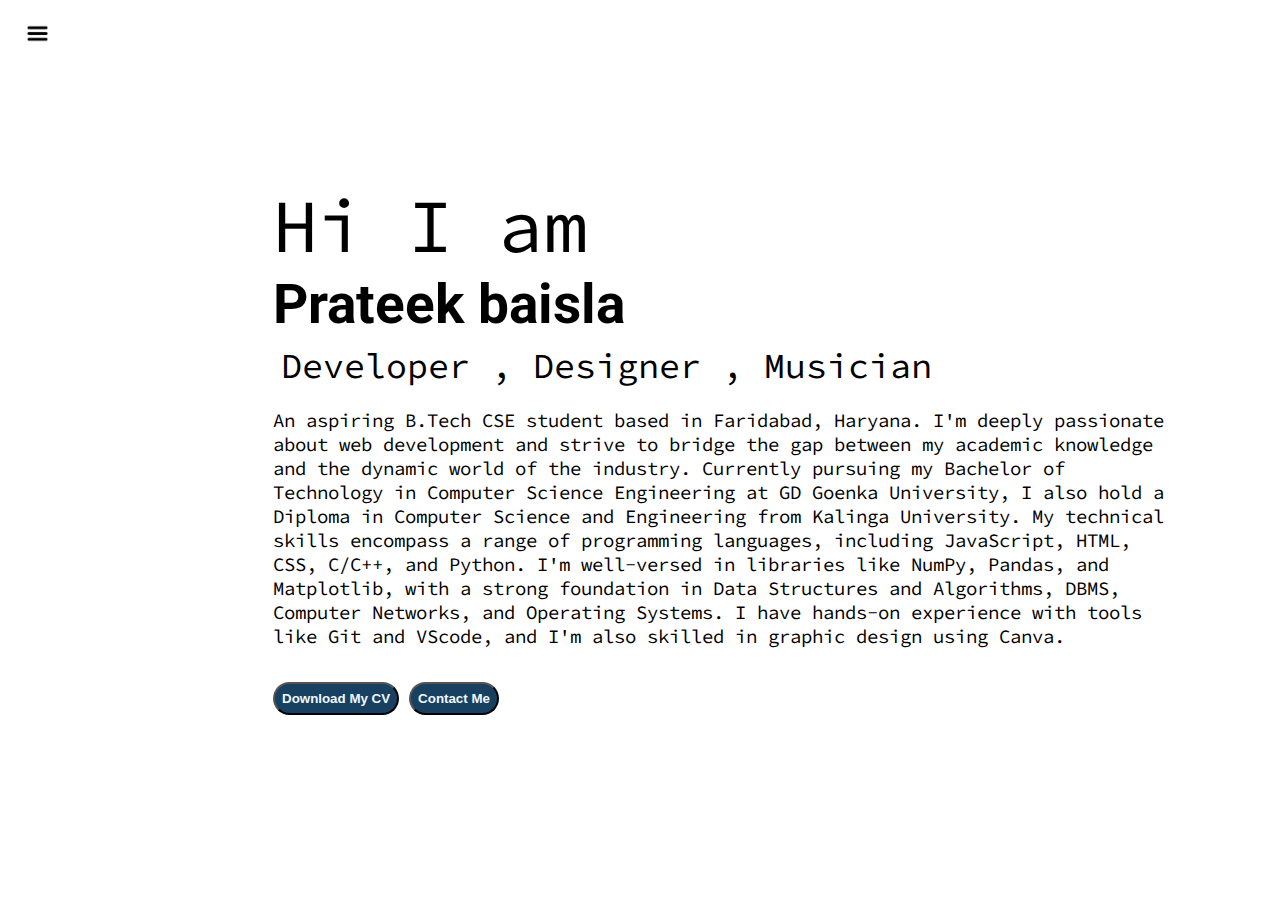
<file: index.html>
<!DOCTYPE html>
<html lang="en">
<head>
    <meta charset="UTF-8">
    <meta http-equiv="X-UA-Compatible" content="IE=edge">
    <meta name="viewport" content="width=device-width, initial-scale=1.0">
    <title>Prateek Baisla - Web Developer</title>
    <link rel="stylesheet" href="style.css">
</head>
<body>
    <div class="container">
    <div class="sidebar sidebarGo">
        <nav>
            <ul>
                <li><a href="/">Home</a></li>
                <li><a href="/about.html">About</a></li>
                <li><a href="/contact.html">Contact</a></li>

            </ul>
        </nav>
    </div>
    <div class="main">
        <div class="hamburger">
            <img class="ham"   src="ham.png" alt="" width="23">
            <img class="cross" src="cross.png" alt="" width="23">  
        </div>
        <div class="infocontainer">
            <div class="devinfo">
                <div class="hello">Hi I am</div>
                <div class="name">Prateek baisla</div>
                <div class="about">Developer , Designer , Musician</div>
                <div class="moreabout">An aspiring B.Tech CSE student based in Faridabad, Haryana. I'm deeply passionate about web development and strive to bridge the gap between my academic knowledge and the dynamic world of the industry. Currently pursuing my Bachelor of Technology in Computer Science Engineering at GD Goenka University, I also hold a Diploma in Computer Science and Engineering from Kalinga University.

                    My technical skills encompass a range of programming languages, including JavaScript, HTML, CSS, C/C++, and Python. I'm well-versed in libraries like NumPy, Pandas, and Matplotlib, with a strong foundation in Data Structures and Algorithms, DBMS, Computer Networks, and Operating Systems. I have hands-on experience with tools like Git and VScode, and I'm also skilled in graphic design using Canva. </div>
                <div class="buttons">
                    <a href="/Prateek_Baisla CV.docx">
                    <button class="btn">Download My CV</button></a>
                    <a href="/contact.html"><button class="btn">Contact Me</button></a>
                </div>
            </div>
            <div class="devpic"><img src="dev.png" alt="Prateek Baisla" srcset=""></div>
        </div>
    </div>
</div>
<script src="index.js"></script>
</body>
</html>
</file>
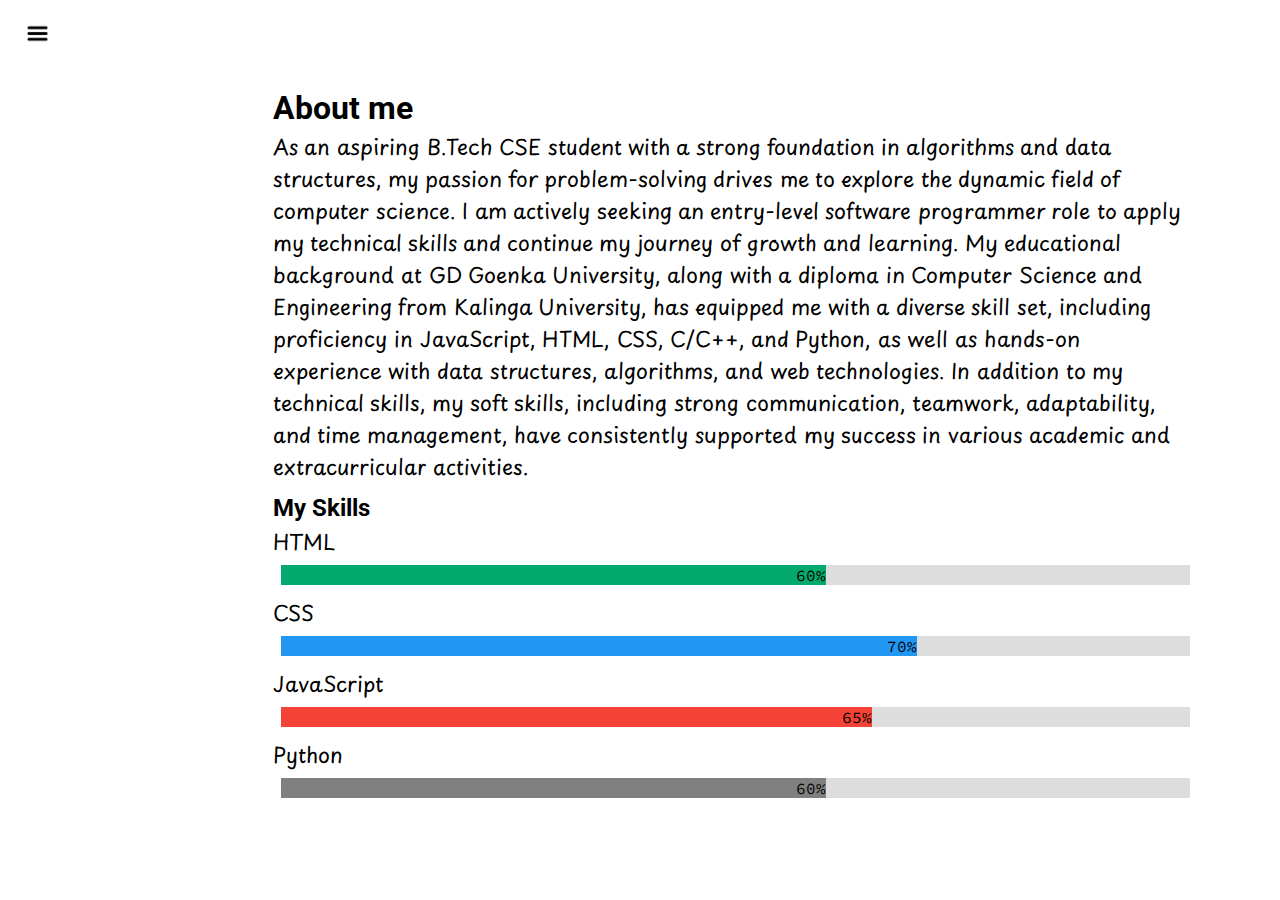
<file: about.html>
<!DOCTYPE html>
<html lang="en">

<head>
    <meta charset="UTF-8">
    <meta http-equiv="X-UA-Compatible" content="IE=edge">
    <meta name="viewport" content="width=device-width, initial-scale=1.0">
    <title>Prateek Baisla - Web Developer</title>
    <link rel="stylesheet" href="style.css">
</head>

<body>
    <div class="container">
        <div class="sidebar sidebarGo">
            <nav>
                <ul>
                    <li><a href="/">Home</a></li>
                    <li><a href="/about.html">About</a></li>
                    <li><a href="/contact.html">Contact</a></li>

                </ul>
            </nav>
        </div>
        <div class="main">
            <div class="hamburger">
                <img class="ham"   src="ham.png" alt="" width="23">
                <img class="cross" src="cross.png" alt="" width="23">  
            </div>
            <div class="infocontainer">
                <div class="devinfo">
                    <h1>About me</h1>

                    <p>As an aspiring B.Tech CSE student with a strong foundation in algorithms and data structures, my
                        passion for problem-solving drives me to explore the dynamic field of computer science. I am
                        actively seeking an entry-level software programmer role to apply my technical skills and
                        continue my journey of growth and learning. My educational background at GD Goenka University,
                        along with a diploma in Computer Science and Engineering from Kalinga University, has equipped
                        me with a diverse skill set, including proficiency in JavaScript, HTML, CSS, C/C++, and Python,
                        as well as hands-on experience with data structures, algorithms, and web technologies. In
                        addition to my technical skills, my soft skills, including strong communication, teamwork,
                        adaptability, and time management, have consistently supported my success in various academic
                        and extracurricular activities.</p>
                    <h2>My Skills</h2>

                    <link rel="stylesheet"
                        href="https://cdnjs.cloudflare.com/ajax/libs/font-awesome/6.4.0/css/all.min.css"
                        integrity="sha512-iecdLmaskl7CVkqkXNQ/ZH/XLlvWZOJyj7Yy7tcenmpD1ypASozpmT/E0iPtmFIB46ZmdtAc9eNBvH0H/ZpiBw=="
                        crossorigin="anonymous" referrerpolicy="no-referrer" />

                    <p>HTML</p>
                    <div class="container">
                        <div class="skills html">60%</div>
                    </div>

                    <p>CSS</p>
                    <div class="container">
                        <div class="skills css">70%</div>
                    </div>

                    <p>JavaScript</p>
                    <div class="container">
                        <div class="skills js">65%</div>
                    </div>

                    <p>Python</p>
                    <div class="container">
                        <div class="skills php">60%</div>
                    </div>



                </div>
            </div>
        </div>
    </div>
</div>       
<script src="index.js"></script>
</body>

</html>
</file>
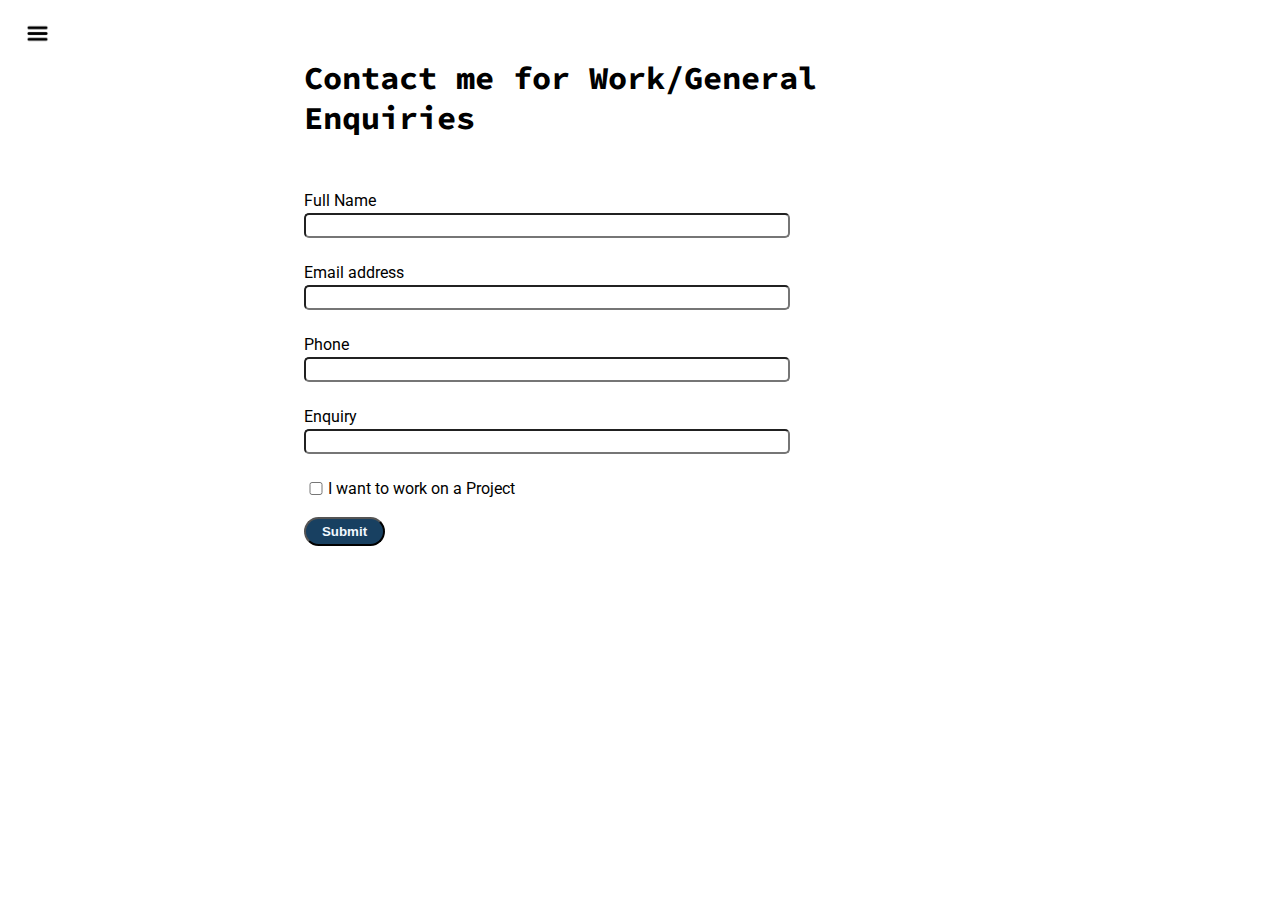
<file: contact.html>
<!DOCTYPE html>
<html lang="en">

<head>
  <meta charset="UTF-8">
  <meta http-equiv="X-UA-Compatible" content="IE=edge">
  <meta name="viewport" content="width=device-width, initial-scale=1.0">
  <title>Prateek Baisla - Web Developer</title>
  <link rel="stylesheet" href="style.css">
</head>

<body>
  <div class="container">
    <div class="sidebar sidebarGo">
      <nav>
        <ul>
          <li><a href="/">Home</a></li>
          <li><a href="/about.html">About</a></li>
          <li><a href="/contact.html">Contact</a></li>

        </ul>
      </nav>
    </div>
    <div class="main">
      <div class="hamburger">
        <img class="ham"   src="ham.png" alt="" width="23">
        <img class="cross" src="cross.png" alt="" width="23">  
    </div>
      <div class="contactform">
        <h1>Contact me for Work/General Enquiries</h1>
        <form>
          <div class="mb-3">
            <label for="clientname" class="form-label">Full Name</label>
            <input type="name" class="form-control" id="name" aria-describedby="emailHelp">
          </div>
          <div class="mb-3">
            <label for="clientemail" class="form-label">Email address</label>
            <input type="email" class="form-control" id="clientemail" aria-describedby="emailHelp">
          </div>

          <div class="mb-3">
            <label for="cleintphone" class="form-label">Phone</label>
            <input type="phone" class="form-control" id="cleintphone">
          </div>

          <div class="mb-3">
            <label for="clientname" class="form-label">Enquiry</label>
            <input type="name" class="form-control" id="name" aria-describedby="emailHelp">
          </div>

          <div class=" mb-3" id="form-check">
            <input type="checkbox" class="form-check-input" id="isclient">
            <label class="form-check-label" for="isclient">I want to work on a Project</label>
          </div>

          

          <button type="submit" class="btnsm btn-primary">Submit</button>
        </form>
      </div>

    </div>
  </div>
</div>
<script src="index.js"></script>
</body>

</html>
</file>
<file: style.css>
@import url('https://fonts.googleapis.com/css2?family=Roboto&display=swap');
@import url('https://fonts.googleapis.com/css2?family=Roboto&family=Source+Code+Pro:wght@300&display=swap');
@import url('https://fonts.googleapis.com/css2?family=Playpen+Sans:wght@200&family=Roboto&family=Source+Code+Pro:wght@300&display=swap');

* {
    margin: 0;
    padding: 0;
}

.sidebar {
    font-family: 'Roboto', sans-serif;
    position: absolute;
    height: 100vh;
    width: 13vw;
    background-color: rgb(168, 165, 165);
    transition: transform 0.3s ease-in ;
}

.sidebar nav {
    padding: 45px;
}

.sidebar nav li {
    list-style: none;
    font-size: 30;
    padding: 33px 0;
    
}

.sidebar nav li a{
    text-decoration: none;
    color: white;
    font-weight: bold;
    font-size: 28px;
    
}

.main {
    width: 100vw;
    background-color: white;
}

.container {
    display: flex;
}

.infocontainer {

    margin: 123px auto;
    height: 70vh;
    width: 71vw;
    display: flex;
    justify-content: space-around;
    margin-left: 265px;
}

.devpic img {
    height: 68vh;

}

.devinfo {
    display: flex;
    justify-content: center;
    flex-direction: column;
    font-family: 'Source Code Pro', monospace;
}

.hello {
    font-size: 75px;

}

.name {
    font-size: 55px;
    font-weight: bold;
    font-family: 'Roboto', sans-serif;

}

.about {
    font-size: 35px;

}

.moreabout{
    font-size: 19px;
    margin-top: 12px;

}

.btn {
    margin-top: 34px;
    padding: 7px;
    border-radius: 55px;
    color: aliceblue;
    background-color: rgb(24, 64, 97);
    font-weight:bold ;
    cursor: pointer;
}

.btnsm {
    width: 81px;
    margin-top: 8px;
    padding: 5px;
    border-radius: 55px;
    color: aliceblue;
    background-color: rgb(24, 64, 97);
    font-weight:bold ;
    cursor: pointer;
}

.btn:hover{
    background-color: aliceblue;
    color: rgb(24, 64, 97);

}

.contactform{
    font-family: 'Roboto', sans-serif;
    padding-top: 85px;
    padding: 0 288px;
    margin: 0 222px;
    

    


}

.contactform h1{
    font-family: 'Source Code Pro', monospace;
    font-size: 32px;
    font-weight: bold;
    padding: 42px 0;


}

.contactform form div{
    
    padding: 11px 0;
    display: flex;
    flex-direction: column;
    
}

.contactform form div input{
    width: 38vw;
    border-radius: 5px;
    margin: 3px 0;
    padding: 3px;
}

#emailHelp{
    font-size: 7px;
    color: midnightblue;
    margin:0 5px;
}


#form-check{
    flex-direction: row;
    padding-right: 33px;

}

#form-check input{
    width: 24px;
}

#form-check label{
    flex-direction: row;
}

h1 {
    font-family: 'Roboto', sans-serif;
    margin: 0px;
    margin-top: 2px;
}

h2 {
    font-family: 'Roboto', sans-serif;
    margin: 0px;
    margin-top: 12px;
}

p{
    font-family: 'Playpen Sans', cursive;
    margin-top: 3px;
    font-size: 21px;


}

.intro h2{
    font-family: 'Roboto', sans-serif;
    margin: 12px;
    
}

.intro p{
    font-family: 'Source Code Pro', monospace;
    margin: 12px;


}


* {box-sizing:border-box}


.container {
  width: 100%; 
  background-color: #ddd; 
}

.skills {
  text-align: right;
  padding-top: 10px
  padding-bot
  color: white;
}

.html {width: 60%; background-color: #04AA6D;} 
.css {width: 70%; background-color: #2196F3;} 
.js {width: 65%; background-color: #f44336;}
.php {width: 60%; background-color: #808080;} 

@media (max-width: 1615px) {

    .sidebar{
        transform: translate(-443px, 0px);
        position: absolute;
    }
    .devpic{
        display: none;
    }
    .intro, .container, .about, .contactform{
        margin: 8px;
    }

}

.hamburger{
    position: absolute;
    cursor: pointer;
    top: 11px;
    left: 11px;
}

.cross{
    margin-left: 185px;
    margin-top: 11px;
}

.sidebarGo{
    transform: translate(-443px, 0px);
    position: absolute;
}

.ham{
    margin-top: 11px;
    margin-left: 15px;
}
</file>
